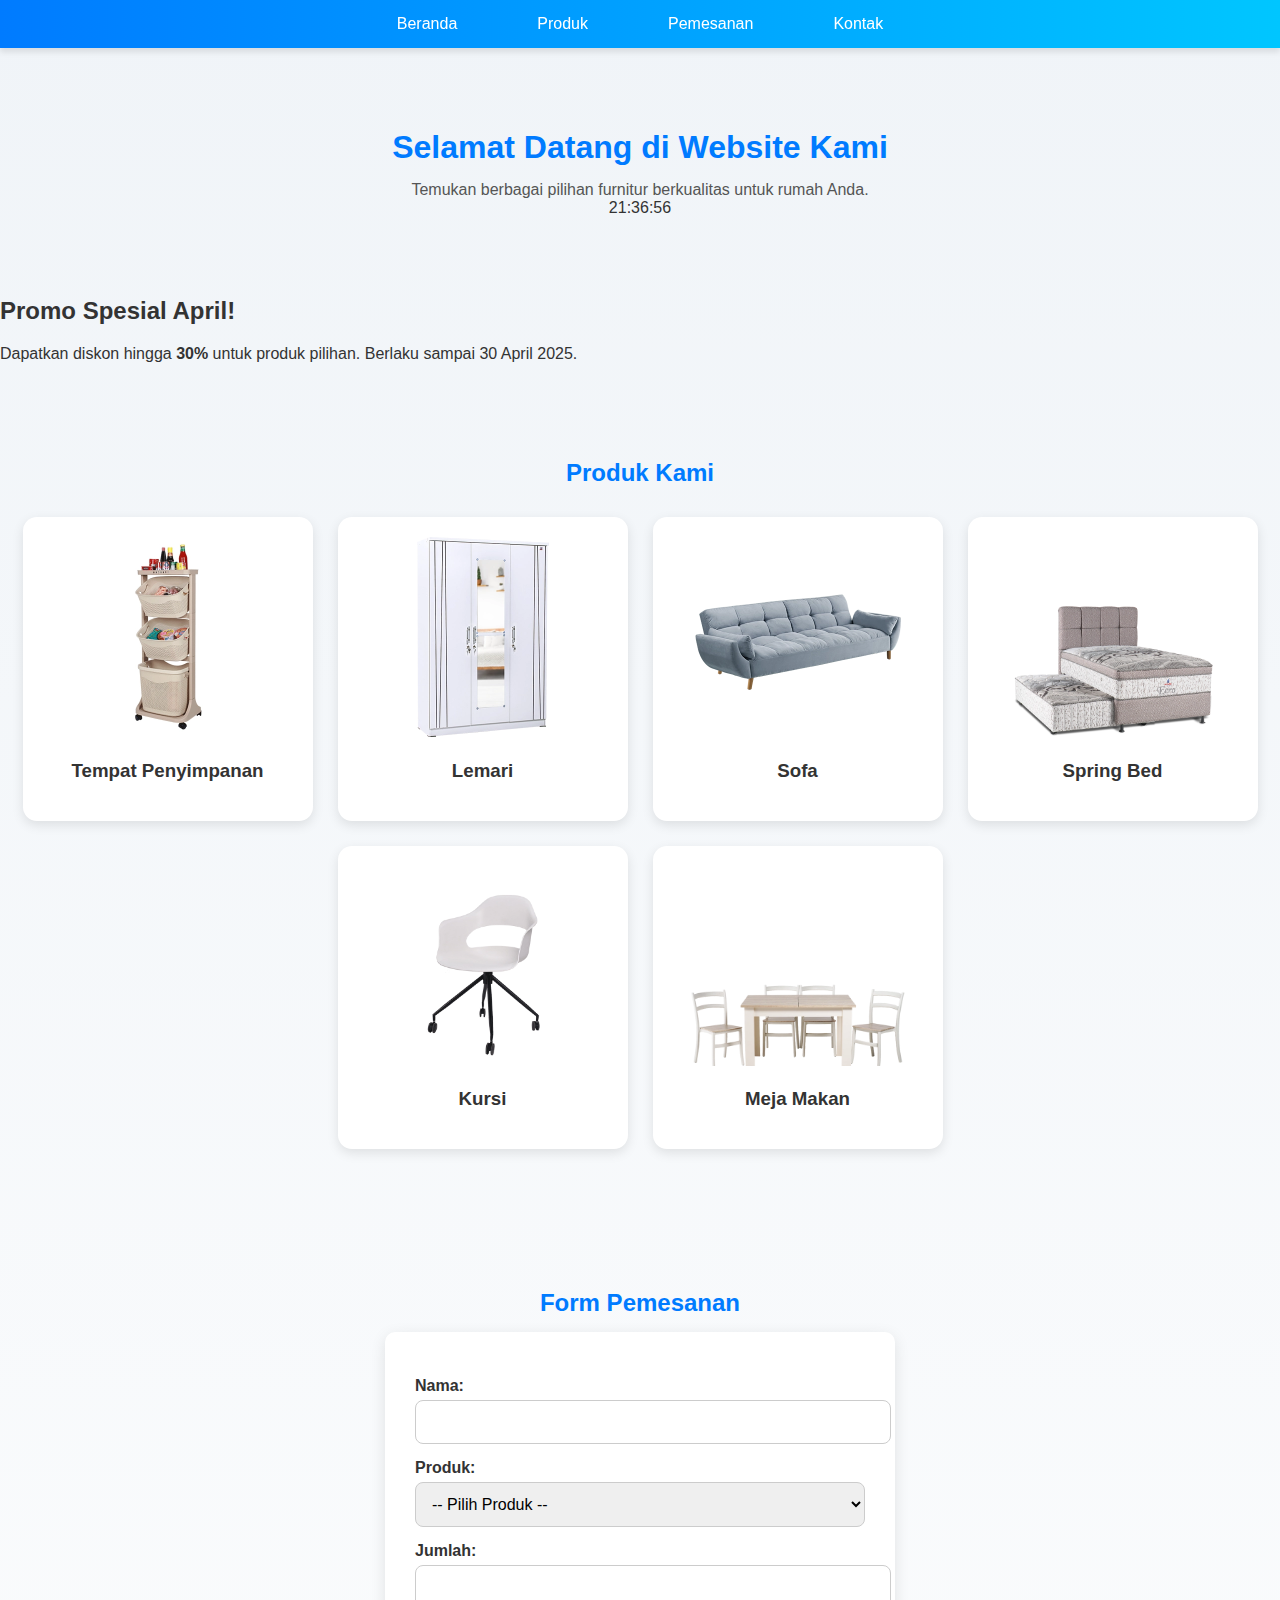
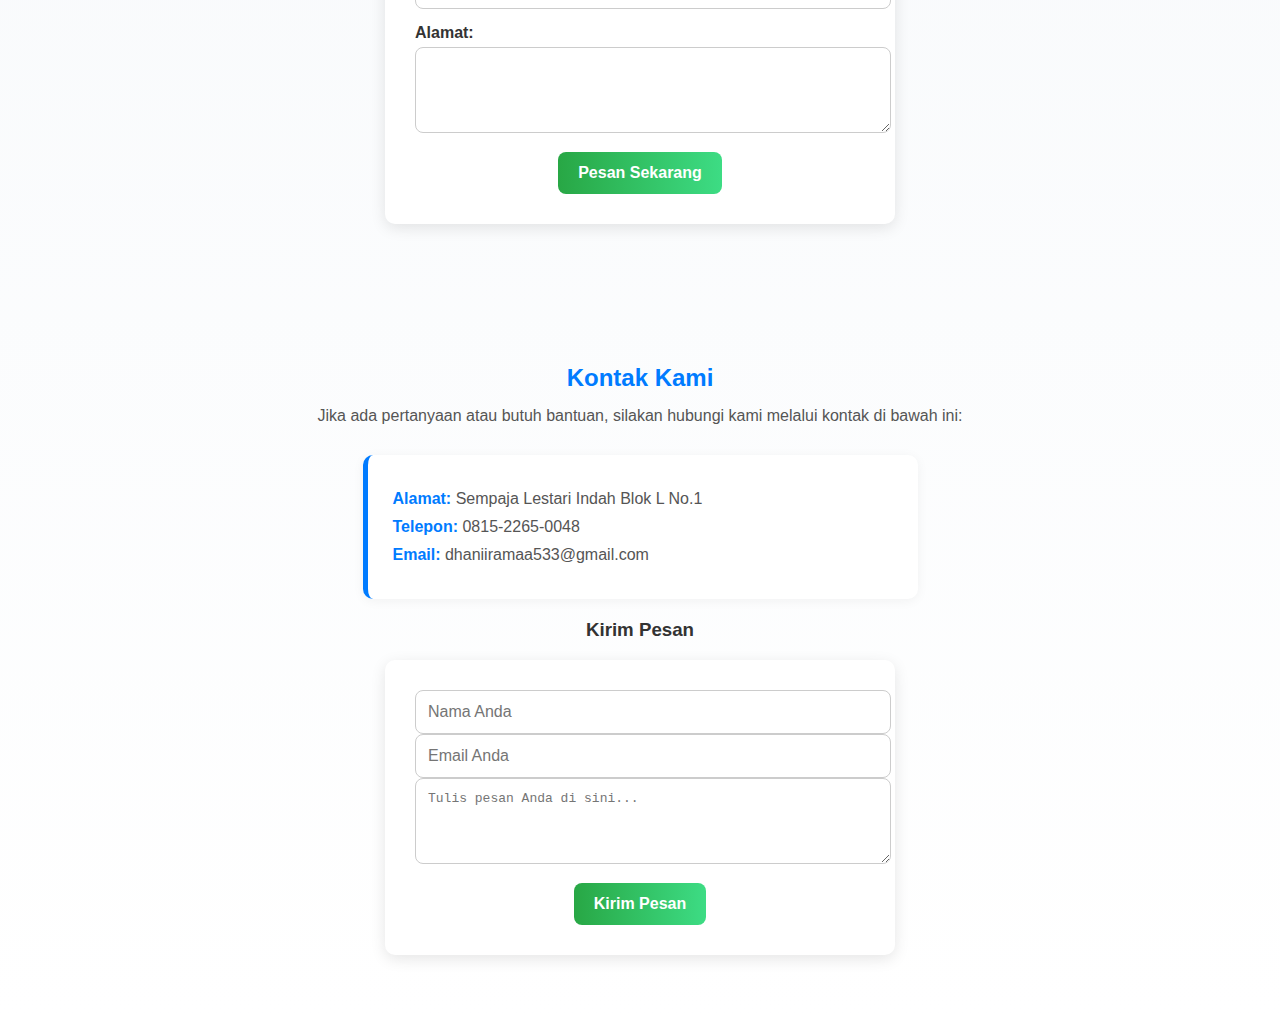
<file: index.html>
<!DOCTYPE html>
<html lang="id">
<head>
  <meta charset="UTF-8">
  <meta name="viewport" content="width=device-width, initial-scale=1.0">
  <title>Katalog Produk</title>
  <link rel="stylesheet" href="style.css">
</head>
<body>
  <header>
    <nav class="navbar">
      <ul>
        <li><a href="#Beranda">Beranda</a></li>
        <li><a href="#Produk">Produk</a></li>
        <li><a href="#Pemesanan">Pemesanan</a></li>
        <li><a href="#Kontak">Kontak</a></li>
      </ul>
    </nav>
  </header>

  <main>
    <section id="Beranda" class="section">
      <h1>Selamat Datang di Website Kami</h1>
      <p>Temukan berbagai pilihan furnitur berkualitas untuk rumah Anda.</p>
      <div class="jam-container">
        <div id="waktu" class="jam-digital"></div>
      </div>
    </section>
  </main>
    <section class="highlight-banner">
        <h2>Promo Spesial April!</h2>
        <p>Dapatkan diskon hingga <strong>30%</strong> untuk produk pilihan. Berlaku sampai 30 April 2025.</p>
    </section>
      
    <section id="Produk" class="section">
      <h2>Produk Kami</h2>
      <div class="produk-list">
        <div class="produk-item">
          <img src="img/tempat-penyimpanan.jpg" alt="Tempat Penyimpanan" />
          <h3>Tempat Penyimpanan</h3>
        </div>
        <div class="produk-item">
          <img src="img/lemari.jpg" alt="Lemari" />
          <h3>Lemari</h3>
        </div>
        <div class="produk-item">
          <img src="img/sofa.jpg" alt="Sofa" />
          <h3>Sofa</h3>
        </div>
        <div class="produk-item">
          <img src="img/bedding.jpg" alt="Spring Bed" />
          <h3>Spring Bed</h3>
        </div>
        <div class="produk-item">
          <img src="img/kursi.jpg" alt="Kursi" />
          <h3>Kursi</h3>
        </div>
        <div class="produk-item">
          <img src="img/meja-makan.jpg" alt="Meja Makan" />
          <h3>Meja Makan</h3>
        </div>
      </div>
    </section>

    <section id="Pemesanan" class="section">
      <h2>Form Pemesanan</h2>
      <form id="orderForm">
        <label for="nama">Nama:</label>
        <input type="text" id="nama" name="nama" required />

        <label for="produk">Produk:</label>
        <select id="produk" name="produk">
          <option value="">-- Pilih Produk --</option>
          <option value="Tempat Penyimpanan">Tempat Penyimpanan</option>
          <option value="Lemari">Lemari</option>
          <option value="Sofa">Sofa</option>
          <option value="Spring Bed">Spring Bed</option>
          <option value="Kursi">Kursi</option>
          <option value="Meja Makan">Meja Makan</option>
        </select>

        <label for="jumlah">Jumlah:</label>
        <input type="number" id="jumlah" name="jumlah" min="1" required />

        <label for="alamat">Alamat:</label>
        <textarea id="alamat" name="alamat" rows="4" required></textarea>

        <button type="submit">Pesan Sekarang</button>
      </form>
    </section>

    <section id="Kontak" class="section">
        <h2>Kontak Kami</h2>
        <p>Jika ada pertanyaan atau butuh bantuan, silakan hubungi kami melalui kontak di bawah ini:</p>
        
        <div class="kontak-info">
          <p><strong>Alamat:</strong> Sempaja Lestari Indah Blok L No.1</p>
          <p><strong>Telepon:</strong> 0815-2265-0048</p>
          <p><strong>Email:</strong> dhaniiramaa533@gmail.com</p>
        </div>
      
        <h3>Kirim Pesan</h3>
        <form id="contactForm">
          <input type="text" id="namaKontak" placeholder="Nama Anda" required>
          <input type="email" id="emailKontak" placeholder="Email Anda" required>
          <textarea id="pesanKontak" rows="4" placeholder="Tulis pesan Anda di sini..." required></textarea>
          <button type="submit">Kirim Pesan</button>
        </form>
      </section>
      
  </main>
  <script src="script.js"></script>
</body>
</html>
</file>
<file: style.css>
body {
  font-family: 'Segoe UI', Tahoma, Geneva, Verdana, sans-serif;
  margin: 0;
  padding: 0;
  background: linear-gradient(to bottom, #f0f4f8, #ffffff);
  color: #333;
}

.navbar {
  background: linear-gradient(90deg, #007bff, #00c6ff);
  position: sticky;
  top: 0;
  z-index: 1000;
  box-shadow: 0 4px 6px rgba(0,0,0,0.1);
}

.navbar ul {
  display: flex;
  justify-content: center;
  padding: 0;
  margin: 0;
  list-style: none;
}

.navbar li {
  margin: 0 20px;
}

.navbar a {
  display: block;
  padding: 15px 20px;
  color: white;
  font-weight: 500;
  text-decoration: none;
  transition: background 0.3s;
}

.navbar a:hover {
  background-color: rgba(255, 255, 255, 0.2);
  border-radius: 5px;
}

/* Section Umum */
.section {
  padding: 60px 20px;
  text-align: center;
  animation: fadeIn 1s ease;
}

.section h1, .section h2 {
  color: #007bff;
  margin-bottom: 15px;
}

.section p {
  color: #555;
  max-width: 700px;
  margin: auto;
}

/* Produk */
.produk-list {
  display: flex;
  flex-wrap: wrap;
  justify-content: center;
  gap: 25px;
  margin-top: 30px;
}

.produk-item {
  background: white;
  padding: 20px;
  border-radius: 14px;
  width: 250px;
  box-shadow: 0 4px 12px rgba(0,0,0,0.1);
  transition: all 0.3s ease;
}

.produk-item:hover {
  transform: translateY(-5px);
  box-shadow: 0 8px 18px rgba(0,0,0,0.15);
}

.produk-item img {
  width: 100%;
  height: 200px;
  object-fit: cover;
  border-radius: 10px;
}

form {
  background: white;
  padding: 30px;
  border-radius: 10px;
  max-width: 450px;
  margin: auto;
  box-shadow: 0 4px 15px rgba(0,0,0,0.1);
  animation: fadeInUp 0.7s ease;
}

form label {
  text-align: left;
  display: block;
  margin: 15px 0 5px;
  font-weight: 600;
}

form input,
form select,
form textarea {
  width: 100%;
  padding: 12px;
  border: 1px solid #ccc;
  border-radius: 8px;
  font-size: 1em;
  transition: 0.3s;
}

form input:focus,
form select:focus,
form textarea:focus {
  border-color: #007bff;
  outline: none;
  background-color: #f0f8ff;
}

form button {
  padding: 12px 20px;
  background: linear-gradient(to right, #28a745, #3ddc84);
  color: white;
  border: none;
  font-size: 1em;
  font-weight: 600;
  border-radius: 8px;
  margin-top: 15px;
  cursor: pointer;
  transition: background 0.3s;
}

form button:hover {
  background: linear-gradient(to right, #218838, #30ba74);
}

/* Kontak */
.kontak-info {
  background-color: #ffffff;
  padding: 25px;
  margin: 30px auto 20px;
  border-left: 5px solid #007bff;
  border-radius: 10px;
  max-width: 500px;
  box-shadow: 0 2px 12px rgba(0, 0, 0, 0.05);
  text-align: left;
  color: #333;
}

.kontak-info p {
  margin: 10px 0;
  font-weight: 500;
}

.kontak-info strong {
  color: #007bff;
}

/* Animations */
@keyframes fadeIn {
  from {opacity: 0;}
  to {opacity: 1;}
}

@keyframes fadeInUp {
  from {
    opacity: 0;
    transform: translateY(30px);
  }
  to {
    opacity: 1;
    transform: translateY(0);
  }
}

/* Responsif */
@media (max-width: 768px) {
  .produk-list {
    flex-direction: column;
    align-items: center;
  }

  .navbar ul {
    flex-direction: column;
    background: #007bff;
  }

  .navbar li {
    margin: 0;
  }

  .navbar a {
    padding: 12px 0;
    border-bottom: 1px solid rgba(255,255,255,0.2);
  }
}

@media (max-width: 768px) {
  .navbar ul {
    flex-direction: column;
    align-items: center;
  }

  .navbar li {
    margin: 5px 0;
  }

  .navbar a {
    padding: 12px 16px;
    text-align: center;
  }

  .section {
    padding: 40px 15px;
  }

  .produk-list {
    flex-direction: column;
    align-items: center;
  }

  .produk-item {
    width: 90%;
  }

  form {
    width: 90%;
    padding: 20px;
  }

  .kontak-info {
    width: 90%;
    padding: 20px;
  }

  h1, h2, h3 {
    font-size: 1.5rem;
  }
}

@media (max-width: 480px) {
  .navbar a {
    font-size: 0.95rem;
  }

  form input,
  form select,
  form textarea {
    font-size: 0.95rem;
  }

  form button,
  #Kontak button {
    font-size: 0.95rem;
    padding: 10px;
  }

  .produk-item h3 {
    font-size: 1.1rem;
  }

  .jam-container {
    display: flex;
    justify-content: center;
    align-items: center;
    margin-top: 30px;
  }

  .jam-digital {
    font-family: 'Courier New', Courier, monospace;
    font-size: 48px;
    color: #ffffff;
    background: linear-gradient(135deg, #007bff, #00c6ff);
    padding: 20px 40px;
    border-radius: 20px;
    box-shadow: 0 8px 20px rgba(0, 123, 255, 0.4);
    letter-spacing: 2px;
    animation: glow 1.5s ease-in-out infinite alternate;
  }

  @keyframes glow {
    from {
      box-shadow: 0 0 10px #00c6ff;
    }
    to {
      box-shadow: 0 0 20px #007bff;
    }
  }

  body {
    font-family: 'Segoe UI', Tahoma, Geneva, Verdana, sans-serif;
    margin: 0;
    padding: 0;
    background: linear-gradient(to bottom, #f0f4f8, #ffffff);
    color: #333;
  }

  .navbar {
    background: linear-gradient(90deg, #007bff, #00c6ff);
    position: sticky;
    top: 0;
    z-index: 1000;
    box-shadow: 0 4px 6px rgba(0,0,0,0.1);
  }

  .navbar ul {
    display: flex;
    justify-content: center;
    padding: 0;
    margin: 0;
    list-style: none;
  }

  .navbar li {
    margin: 0 20px;
  }

  .navbar a {
    display: block;
    padding: 15px 20px;
    color: white;
    font-weight: 500;
    text-decoration: none;
  }

  .navbar a:hover {
    background-color: rgba(255, 255, 255, 0.2);
    border-radius: 5px;
  }

  .section {
    padding: 60px 20px;
    text-align: center;
  }

  .jam-container {
    display: flex;
    justify-content: center;
    align-items: center;
    margin-top: 20px;
  }

  .jam-digital {
    font-family: 'Courier New', Courier, monospace;
    font-size: 48px;
    font-weight: bold;
    color: #ffffff;
    background: linear-gradient(135deg, #007bff, #00c6ff);
    padding: 20px 50px;
    border-radius: 20px;
    box-shadow: 0 0 20px rgba(0, 198, 255, 0.6);
    animation: glow 1.5s ease-in-out infinite alternate;
    letter-spacing: 2px;
  }
  
  @keyframes glow {
    from {
      box-shadow: 0 0 10px #00c6ff;
    }
    to {
      box-shadow: 0 0 20px #007bff;
    }
  }

  .jam-container {
    display: flex;
    justify-content: center;
    align-items: center;
    margin-top: 30px;
  }
  
  .jam-digital {
    font-family: 'Courier New', Courier, monospace;
    font-size: 48px;
    color: #ffffff;
    background: linear-gradient(135deg, #007bff, #00c6ff);
    padding: 20px 40px;
    border-radius: 20px;
    box-shadow: 0 8px 20px rgba(0, 123, 255, 0.4);
    letter-spacing: 2px;
    animation: glow 1.5s ease-in-out infinite alternate;
  }
  
  @keyframes glow {
    from {
      box-shadow: 0 0 10px #00c6ff;
    }
    to {
      box-shadow: 0 0 20px #007bff;
    }
  }
  
  @media (max-width: 480px) {
    .jam-digital {
      font-size: 36px; /* Adjust size for smaller screens */
      padding: 15px 30px; /* Adjust padding for smaller screens */
    }
  }
  
}
</file>
